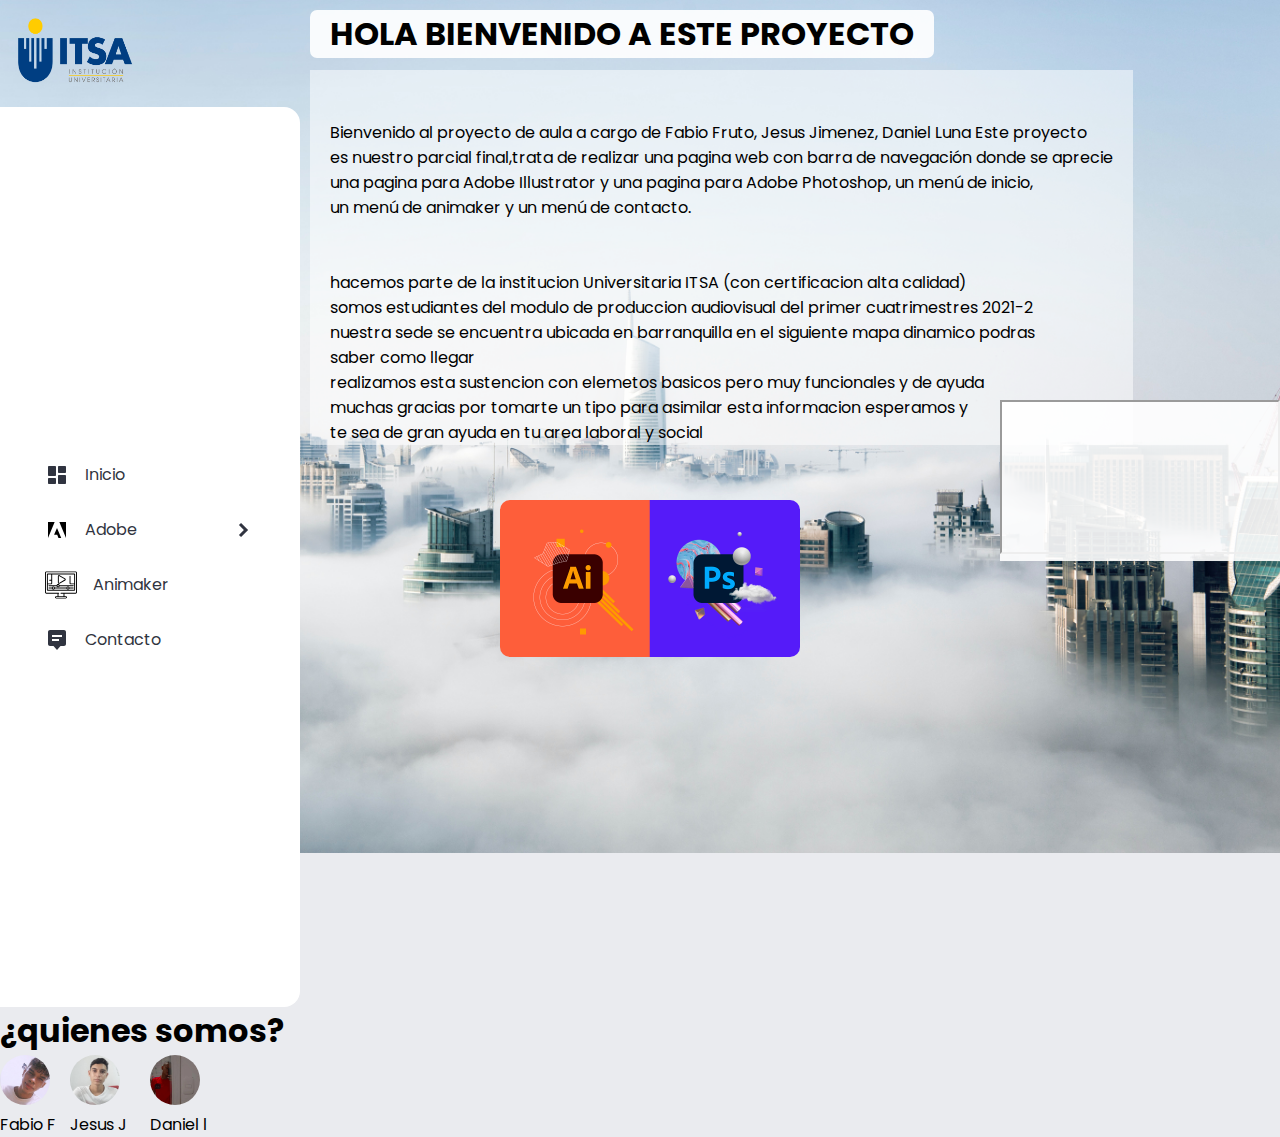
<file: index.html>
<!DOCTYPE html>
<html lang="es">
<head>
    <meta charset="UTF-8">
    <meta http-equiv="X-UA-Compatible" content="IE=edge">
    <meta name="viewport" content="width=device-width, initial-scale=1.0">
    <title>inicio</title>
    <link rel="stylesheet" href="estilos.css/estilos.css" >
</head>
<body>
	
	
	
	<div class="cuadrado">
	<h1>  HOLA BIENVENIDO A ESTE PROYECTO </h1>
	</div>
     
	<div class="cuerpo">
	<p1>	                                                                             <br> 
	                                                                                     <br>		
		 Bienvenido al proyecto de aula a cargo de Fabio Fruto, Jesus Jimenez, Daniel Luna
         Este proyecto <br>es nuestro parcial final,trata de realizar una pagina web con barra de navegación donde se aprecie<br> una pagina para Adobe Illustrator y una pagina para Adobe Photoshop, un menú de inicio,<br> un menú de animaker y  un menú de contacto.<br>
		                                                                              <br>
		                                                                              <br>


		hacemos parte de la institucion Universitaria ITSA (con certificacion alta calidad)<br>
		somos estudiantes del modulo de produccion audiovisual del primer cuatrimestres 2021-2<br>
		nuestra sede se encuentra ubicada en barranquilla en el siguiente mapa dinamico podras<br>
		saber como llegar<br>
		realizamos esta sustencion con elemetos basicos pero muy funcionales y de ayuda<br>
		muchas gracias por tomarte un tipo para asimilar esta informacion esperamos y<br> te sea de gran ayuda en tu area laboral y social 
		                                                                              
		<br>
		
		</p1>
	</div>
	
	<div class="foto_n">
	<img style="border-radius:10px" src="img/illustrator-photoshop-diferencias.jpg" width="50%" height="50%">
	</div>
	
    <nav class="nav">
		<img src="img/ITSA.png" width="150" height="100" position= "absolute">
		
        <ul class="list">

            <li class="list__item">
                <div class="list__button">
                    <img src="assets/dashboard.svg" class="list__img">
                    <a href="index.html" class="nav__link">Inicio</a>
                </div>
            </li>

            <li class="list__item list__item--click">
                <div class="list__button list__button--click">
                    <img src="assets/adobe.svg" class="list__img">
                    <a href="#" class="nav__link"> Adobe </a>
                    <img src="assets/arrow.svg" class="list__arrow">
					 
                </div>

                <ul class="list__show">
                    <li class="list__inside">
                        <a href="html/photoshop.html" class="nav__link nav__link--inside">Photoshop</a>
                    </li>

                    <li class="list__inside">
                        <a href="#" class="nav__link nav__link--inside">Illustrator</a>
                    </li>
                </ul>

            </li>


            <li class="list__item">
                <div class="list__button">
                    <img src="assets/animation.svg" class="list__img">
                    <a href="https://app.animaker.com/animo/Ywg3zrylHBbZOuOR/" class="nav__link">Animaker</a>
           
                </div>
            </li>

            
                


            <li class="list__item">
                <div class="list__button">
                    <img src="assets/message.svg" class="list__img">
                    <a href="html/contacto.html" class="nav__link">Contacto</a>
                </div>
            </li>

        </ul>
    </nav>
	<div class="map">
      <iframe src="https://www.google.com/maps/embed?pb=!1m18!1m12!1m3!1d951.298130841428!2d-74.78772445341197!3d10.986517997883304!2m3!1f0!2f0!3f0!3m2!1i1024!2i768!4f13.1!3m3!1m2!1s0x8ef42d64942e3111%3A0xc4ecff44cb312ef5!2sCra.%2045%20%2348-31%2C%20Barranquilla%2C%20Atl%C3%A1ntico!5e0!3m2!1ses-419!2sco!4v1629219776082!5m2!1ses-419!2sco" width="100%" height="100%" style="boder-radius:0;" allowfullscreen="" loading="lazy"></iframe>
	</div>
	<div class="info">
	<h1>¿quienes somos?</h1>
	</div>
	<div class="f">
		<img style="border-radius:50px" src="img/WhatsApp Image 2021-08-20 at 7.51.28 PM.jpeg" width="50" height="50" >
		<p>Fabio F</p>
	     </div>
	<div  class="j">
	 <img style="border-radius:50px" src="img/7273dd89-727c-4eaf-bf69-5fd31e1ab38d.jpg" width="50" height="50">
		<p>Jesus J</p>
	</div>
	<div class="d">
	 <img style="border-radius:50px" src="img/WhatsApp Image 2021-08-20 at 7.59.29 PM.jpeg" width="50" height="50">
		<p>Daniel l</p>
	   </div>
	

    
    <script src="main.js/main.js"></script>
								 
								 
</body>
</html>
</file>
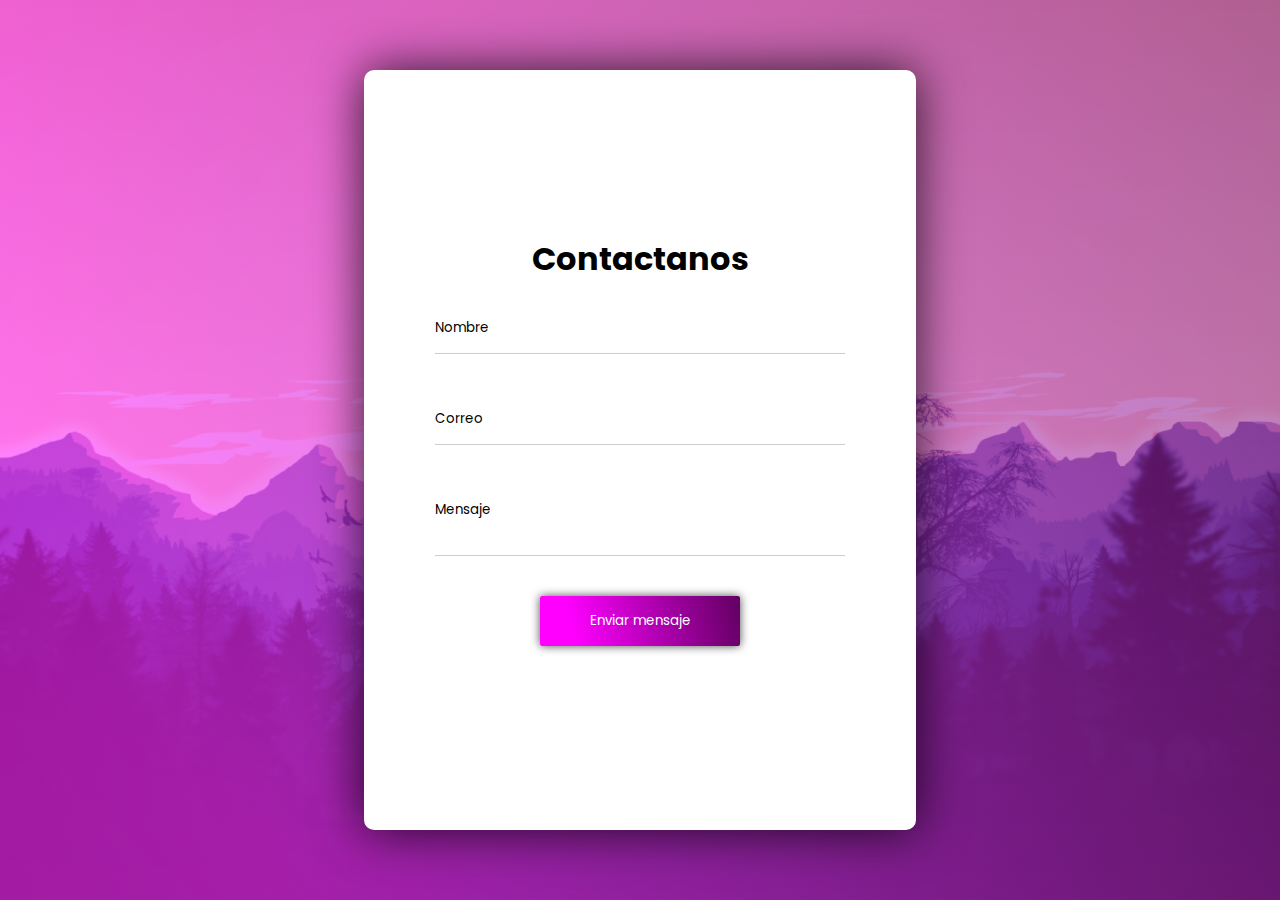
<file: html/contacto.html>
<!doctype html>
<html>
<head>
<meta charset="utf-8">
	<link rel="stylesheet" href="../estilos.css/app.css">
<title>Contacto</title>
</head>
<body>
	
	<div class="container">
	<form>
		<h1>Contactanos</h1>
		<input type="text" value="Nombre" placeholder="Nombre">
		<input type="text" value="Correo" placeholder="Correo">
		<textarea>Mensaje</textarea>
		<button>Enviar mensaje</button>
	</form>
	
	</div>
</body>
</html>
</file>
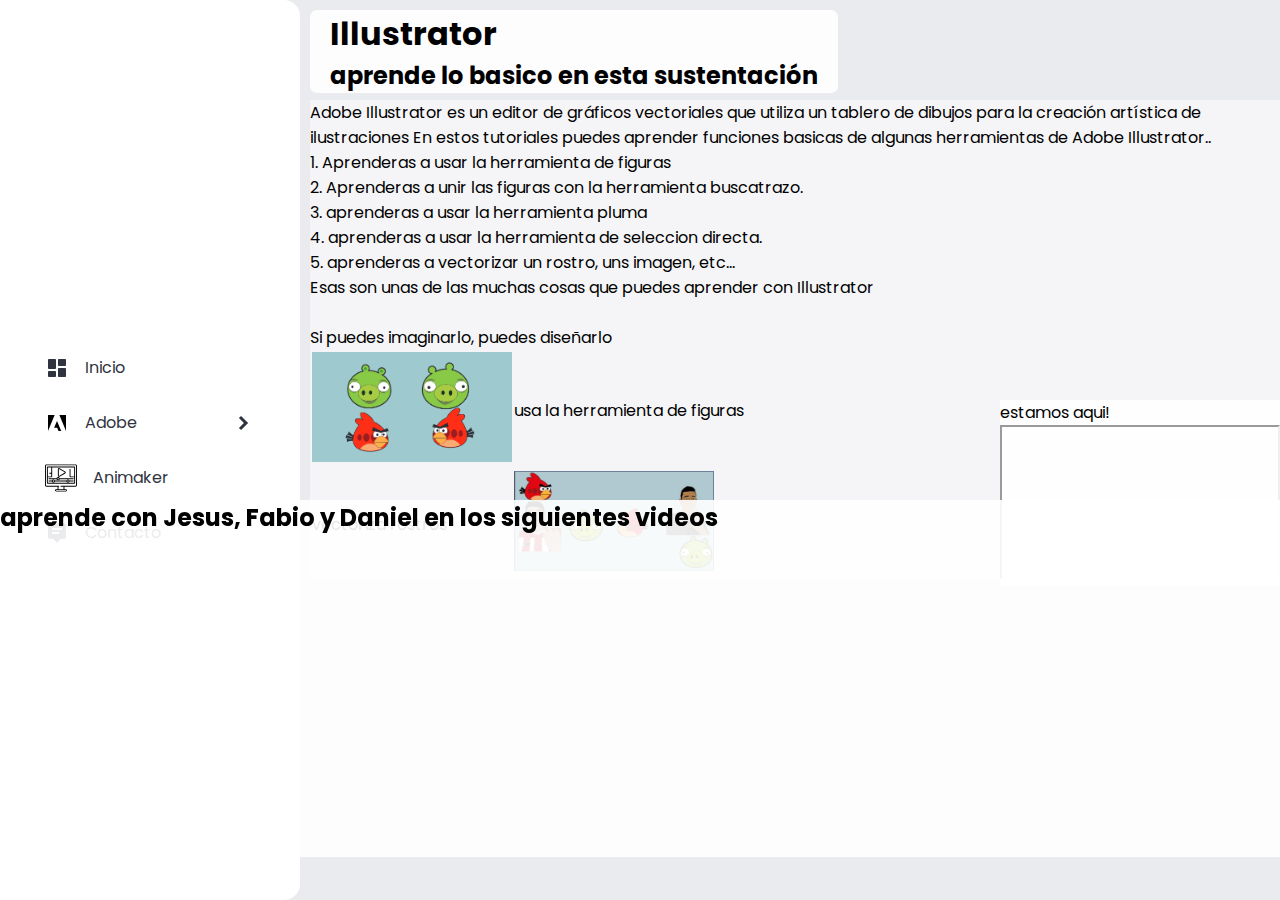
<file: html/illustrator.html>
<!DOCTYPE html>
<html lang="es">
<head>
    <meta charset="UTF-8">
    <meta http-equiv="X-UA-Compatible" content="IE=edge">
    <meta name="viewport" content="width=device-width, initial-scale=1.0">
    <title>Illustrator</title>
    <link rel="stylesheet" href="../estilos.css/estilos2.css" >
</head>
<body>
	
	
	
	<div class="cuadrado">
	<h1>  Illustrator </h1>
		<h2>aprende lo basico en esta sustentación </h2>
	</div>
     
	<div class="cuerpo">
	<p1> Adobe Illustrator es un editor de gráficos vectoriales que utiliza un tablero de dibujos  para la creación artística de ilustraciones
En estos tutoriales puedes aprender funciones basicas de algunas herramientas de Adobe Illustrator..<br>
        1. Aprenderas a usar la herramienta de figuras<br>
        2. Aprenderas a unir las figuras con la herramienta buscatrazo.<br>
        3. aprenderas a usar la herramienta pluma<br>
        4. aprenderas a usar la herramienta de seleccion directa.<br>
		5. aprenderas a vectorizar un rostro, uns imagen, etc...<br>
        Esas son unas de las muchas cosas que puedes aprender con Illustrator<br>
                                                                            <br>
        Si puedes imaginarlo, puedes diseñarlo
		
		</p1>
		<table class="def">

  <tr>

    <td>
	  <img src="../img/martin.png" width="200" height="110">
	  </td>

    <td>usa la herramienta de figuras</td>

    

  </tr>

  <tr>

    <td>vectoriza rostros</td>

    <td>
	  <img src="../img/rafa.png" width="200" height="100">
	  </td>

    

  </tr>

</table>
		
	</div>
	
	
    <nav class="nav">
        <ul class="list">

            <li class="list__item">
                <div class="list__button">
                    <img src="../assets/dashboard.svg" class="list__img">
                    <a href="../index.html" class="nav__link">Inicio</a>
                </div>
            </li>

            <li class="list__item list__item--click">
                <div class="list__button list__button--click">
                    <img src="../assets/adobe.svg" class="list__img">
                    <a href="#" class="nav__link"> Adobe </a>
                    <img src="../assets/arrow.svg" class="list__arrow">
					 
                </div>

                <ul class="list__show">
                    <li class="list__inside">
                        <a href="../html/photoshop.html" class="nav__link nav__link--inside">Photoshop</a>
                    </li>

                    <li class="list__inside">
                        <a href="../html/illustrator.html" class="nav__link nav__link--inside">Illustrator</a>
                    </li>
                </ul>

            </li>


            <li class="list__item">
                <div class="list__button">
                    <img src="../assets/animation.svg" class="list__img">
                    <a href="#" class="nav__link">Animaker</a>
                </div>
            </li>

            
                


            <li class="list__item">
                <div class="list__button">
                    <img src="../assets/message.svg" class="list__img">
                    <a href="html/contacto.html" class="nav__link">Contacto</a>
                </div>
            </li>

        </ul>
    </nav>
	<div class="map">
		<p1>estamos aqui!</p1>
      <iframe src="https://www.google.com/maps/embed?pb=!1m18!1m12!1m3!1d951.298130841428!2d-74.78772445341197!3d10.986517997883304!2m3!1f0!2f0!3f0!3m2!1i1024!2i768!4f13.1!3m3!1m2!1s0x8ef42d64942e3111%3A0xc4ecff44cb312ef5!2sCra.%2045%20%2348-31%2C%20Barranquilla%2C%20Atl%C3%A1ntico!5e0!3m2!1ses-419!2sco!4v1629219776082!5m2!1ses-419!2sco" width="100%" height="100%" style="boder-radius:0;" allowfullscreen="" loading="lazy"></iframe>
	</div>
	<div class="video">
	<h2>aprende con Jesus, Fabio y Daniel en los siguientes videos</h2>
		<iframe width="560" height="315" src="https://www.youtube.com/embed/I8gt-amn7oM" title="YouTube video player" frameborder="0" allow="accelerometer; autoplay; clipboard-write; encrypted-media; gyroscope; picture-in-picture" allowfullscreen></iframe>
		
		<iframe src="https://rr4---sn-hp57kn6r.c.drive.google.com/videoplayback?expire=1629530697&ei=CXIgYaXsIsSqhwaM25n4Dg&ip=152.200.66.97&cp=QVRHQUZfT1ZXSFhPOkoySkNhdnNLQVFHLXZCZHhSanJPMmQtUk1QMi1YbHdwNDRveTB2N2p6eFA&id=82c9525da6b336c9&itag=18&source=webdrive&requiressl=yes&mh=WQ&mm=32&mn=sn-hp57kn6r&ms=su&mv=m&mvi=4&pl=20&ttl=transient&susc=dr&driveid=1qMnlkGbQMOk43loVpFjZoL6b_KtvajYf&app=explorer&mime=video/mp4&vprv=1&prv=1&dur=529.507&lmt=1623451663531933&mt=1629515783&sparams=expire,ei,ip,cp,id,itag,source,requiressl,ttl,susc,driveid,app,mime,vprv,prv,dur,lmt&sig=AOq0QJ8wRAIgEJbe3AMPVNf9DlWVJQdJKdnwkeZbcPbXV_cc9CZG-bkCIGUpmXbJIzUELHj7DX25gpCaedNLjdyUU0oyoHDiGyx0&lsparams=mh,mm,mn,ms,mv,mvi,pl&lsig=AG3C_xAwRQIhAO6ocoIUQy5r0Qgu9CLDiZtWmjDF_4IyoxGS-gUseVLgAiAVEhEe7-Vk5xmd3jAwCSLPDxpUirTPCCcZWrH66E8UXw==&cpn=PN-eKVbsBKN2Ll6D&c=WEB_EMBEDDED_PLAYER&cver=1.20210818.1.0" width="320" height="180" frameborder="0" scrolling="no" allowfullscreen></iframe>
		
		<iframe src="https://rr5---sn-hp57ynl6.c.drive.google.com/videoplayback?expire=1629531447&ei=93QgYeWVLI3N8wSp7pn4BA&ip=152.200.66.97&cp=QVRHQUZfUFRSSFhPOkoySkR5cXNLQVFHLXZDYnNSanJPMmQtU0tLMi1YbHdwNDVtdDB2N2p6eFA&id=f189d47be501e79e&itag=18&source=webdrive&requiressl=yes&mh=A3&mm=32&mn=sn-hp57ynl6&ms=su&mv=m&mvi=5&pl=20&ttl=transient&susc=dr&driveid=1CZYsLUMyMgdWf6IrWMIgvUCTVOF-iRyP&app=explorer&mime=video/mp4&vprv=1&prv=1&dur=1651.078&lmt=1624136945391488&mt=1629515783&sparams=expire,ei,ip,cp,id,itag,source,requiressl,ttl,susc,driveid,app,mime,vprv,prv,dur,lmt&sig=AOq0QJ8wRQIhAKv2qdOTuyatkEYmqjAwdP97MsL-4l4QYkcRo63ck45qAiBN2Nc4KXfanYo4Cip5bBasU03mgd9xF2HkXnj7mcn8hA==&lsparams=mh,mm,mn,ms,mv,mvi,pl&lsig=AG3C_xAwRgIhAIY2UDaj-H10I1oBKAacSvdsDFMzSUylofXsntk5V6cGAiEArqkIx83b910XoE_up0bmLOTLGgrRD914xG-YvRtyTB0=&cpn=EZO1jl8eriieyk0u&c=WEB_EMBEDDED_PLAYER&cver=1.20210818.1.0" width="320" height="180" frameborder="0" scrolling="no" allowfullscreen></iframe>
		
		
		
	</div>

    
    <script src="../main.js/main.js"></script>
								 
								 
</body>
</html>
</file>
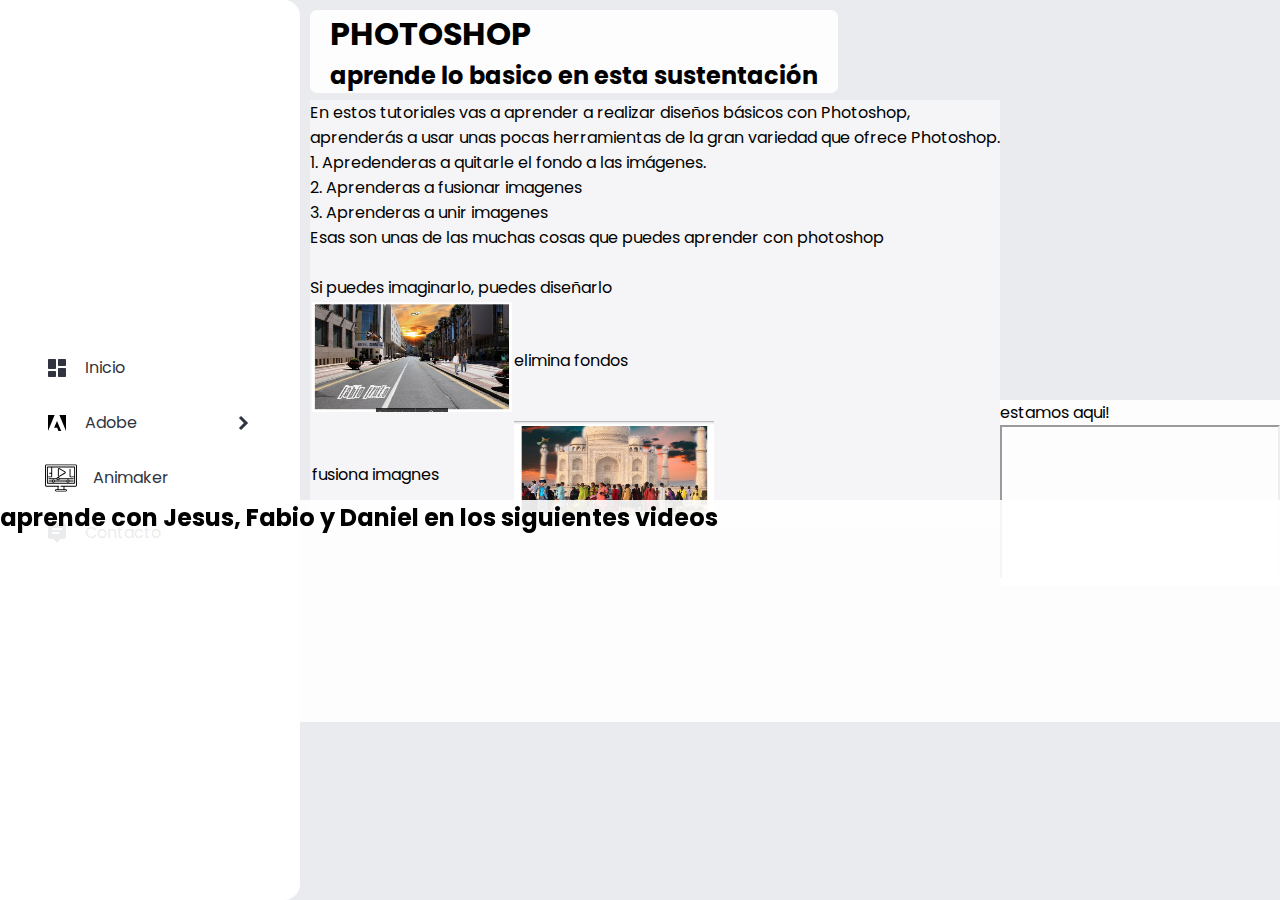
<file: html/photoshop.html>
<!DOCTYPE html>
<html lang="es">
<head>
    <meta charset="UTF-8">
    <meta http-equiv="X-UA-Compatible" content="IE=edge">
    <meta name="viewport" content="width=device-width, initial-scale=1.0">
    <title>Photoshop</title>
    <link rel="stylesheet" href="../estilos.css/estilos2.css" >
</head>
<body>
	
	
	
	<div class="cuadrado">
	<h1>  PHOTOSHOP </h1>
		<h2>aprende lo basico en esta sustentación </h2>
	</div>
     
	<div class="cuerpo">
	<p1> En estos tutoriales vas a aprender a realizar diseños básicos con Photoshop,<br> aprenderás a usar     unas pocas herramientas de la gran variedad que ofrece Photoshop.<br>
        1. Apredenderas a quitarle el fondo a las imágenes.<br>
        2. Aprenderas a fusionar imagenes<br>
        3. Aprenderas a unir imagenes<br>
        Esas son unas de las muchas cosas que puedes aprender con photoshop<br>
                                                                            <br>
        Si puedes imaginarlo, puedes diseñarlo
		
		</p1>
		<table class="def">

  <tr>

    <td>
	  <img src="../img/523a0aec-d3d9-4ff2-b195-1c91497ee256 (1).jpg" width="200" height="110">
	  </td>

    <td>elimina fondos</td>

    

  </tr>

  <tr>

    <td>fusiona imagnes</td>

    <td>
	  <img src="../img/6de34264-e762-49e3-8620-5deb8e33ddf6.jpg" width="200" height="100">
	  </td>

    

  </tr>

</table>
		
	</div>
	
	
    <nav class="nav">
        <ul class="list">

            <li class="list__item">
                <div class="list__button">
                    <img src="../assets/dashboard.svg" class="list__img">
                    <a href="../index.html" class="nav__link">Inicio</a>
                </div>
            </li>

            <li class="list__item list__item--click">
                <div class="list__button list__button--click">
                    <img src="../assets/adobe.svg" class="list__img">
                    <a href="#" class="nav__link"> Adobe </a>
                    <img src="../assets/arrow.svg" class="list__arrow">
					 
                </div>

                <ul class="list__show">
                    <li class="list__inside">
                        <a href="../html/photoshop.html" class="nav__link nav__link--inside">Photoshop</a>
                    </li>

                    <li class="list__inside">
                        <a href="../html/illustrator.html" class="nav__link nav__link--inside">Illustrator</a>
                    </li>
                </ul>

            </li>


            <li class="list__item">
                <div class="list__button">
                    <img src="../assets/animation.svg" class="list__img">
                    <a href="#" class="nav__link">Animaker</a>
                </div>
            </li>

            
                


            <li class="list__item">
                <div class="list__button">
                    <img src="../assets/message.svg" class="list__img">
                    <a href="html/contacto.html" class="nav__link">Contacto</a>
                </div>
            </li>

        </ul>
    </nav>
	<div class="map">
		<p1>estamos aqui!</p1>
      <iframe src="https://www.google.com/maps/embed?pb=!1m18!1m12!1m3!1d951.298130841428!2d-74.78772445341197!3d10.986517997883304!2m3!1f0!2f0!3f0!3m2!1i1024!2i768!4f13.1!3m3!1m2!1s0x8ef42d64942e3111%3A0xc4ecff44cb312ef5!2sCra.%2045%20%2348-31%2C%20Barranquilla%2C%20Atl%C3%A1ntico!5e0!3m2!1ses-419!2sco!4v1629219776082!5m2!1ses-419!2sco" width="100%" height="100%" style="boder-radius:0;" allowfullscreen="" loading="lazy"></iframe>
	</div>
	<div class="video">
	<h2>aprende con Jesus, Fabio y Daniel en los siguientes videos</h2>
		<iframe src="https://onedrive.live.com/embed?cid=550D4BFA8764F2E2&resid=550D4BFA8764F2E2%21130&authkey=AEwQYPEKhbus64c" width="320" height="180" frameborder="0" scrolling="no" allowfullscreen></iframe>
		
		<iframe src="https://rr4---sn-hp57kn6r.c.drive.google.com/videoplayback?expire=1629530697&ei=CXIgYaXsIsSqhwaM25n4Dg&ip=152.200.66.97&cp=QVRHQUZfT1ZXSFhPOkoySkNhdnNLQVFHLXZCZHhSanJPMmQtUk1QMi1YbHdwNDRveTB2N2p6eFA&id=82c9525da6b336c9&itag=18&source=webdrive&requiressl=yes&mh=WQ&mm=32&mn=sn-hp57kn6r&ms=su&mv=m&mvi=4&pl=20&ttl=transient&susc=dr&driveid=1qMnlkGbQMOk43loVpFjZoL6b_KtvajYf&app=explorer&mime=video/mp4&vprv=1&prv=1&dur=529.507&lmt=1623451663531933&mt=1629515783&sparams=expire,ei,ip,cp,id,itag,source,requiressl,ttl,susc,driveid,app,mime,vprv,prv,dur,lmt&sig=AOq0QJ8wRAIgEJbe3AMPVNf9DlWVJQdJKdnwkeZbcPbXV_cc9CZG-bkCIGUpmXbJIzUELHj7DX25gpCaedNLjdyUU0oyoHDiGyx0&lsparams=mh,mm,mn,ms,mv,mvi,pl&lsig=AG3C_xAwRQIhAO6ocoIUQy5r0Qgu9CLDiZtWmjDF_4IyoxGS-gUseVLgAiAVEhEe7-Vk5xmd3jAwCSLPDxpUirTPCCcZWrH66E8UXw==&cpn=PN-eKVbsBKN2Ll6D&c=WEB_EMBEDDED_PLAYER&cver=1.20210818.1.0" width="320" height="180" frameborder="0" scrolling="no" allowfullscreen></iframe>
		
		<iframe src="https://rr5---sn-hp57ynl6.c.drive.google.com/videoplayback?expire=1629531447&ei=93QgYeWVLI3N8wSp7pn4BA&ip=152.200.66.97&cp=QVRHQUZfUFRSSFhPOkoySkR5cXNLQVFHLXZDYnNSanJPMmQtU0tLMi1YbHdwNDVtdDB2N2p6eFA&id=f189d47be501e79e&itag=18&source=webdrive&requiressl=yes&mh=A3&mm=32&mn=sn-hp57ynl6&ms=su&mv=m&mvi=5&pl=20&ttl=transient&susc=dr&driveid=1CZYsLUMyMgdWf6IrWMIgvUCTVOF-iRyP&app=explorer&mime=video/mp4&vprv=1&prv=1&dur=1651.078&lmt=1624136945391488&mt=1629515783&sparams=expire,ei,ip,cp,id,itag,source,requiressl,ttl,susc,driveid,app,mime,vprv,prv,dur,lmt&sig=AOq0QJ8wRQIhAKv2qdOTuyatkEYmqjAwdP97MsL-4l4QYkcRo63ck45qAiBN2Nc4KXfanYo4Cip5bBasU03mgd9xF2HkXnj7mcn8hA==&lsparams=mh,mm,mn,ms,mv,mvi,pl&lsig=AG3C_xAwRgIhAIY2UDaj-H10I1oBKAacSvdsDFMzSUylofXsntk5V6cGAiEArqkIx83b910XoE_up0bmLOTLGgrRD914xG-YvRtyTB0=&cpn=EZO1jl8eriieyk0u&c=WEB_EMBEDDED_PLAYER&cver=1.20210818.1.0" width="320" height="180" frameborder="0" scrolling="no" allowfullscreen></iframe>
		
		
		
	</div>

    
    <script src="../main.js/main.js"></script>
								 
								 
</body>
</html>
</file>
<file: estilos.css/estilos.css>
@import url('https://fonts.googleapis.com/css2?family=Poppins:wght@300;400&display=swap');

*{
    margin: 0;
    padding: 0;
    box-sizing: border-box;
}

body{
    background: #EAEBEF;
    font-family: 'Poppins', sans-serif;
	background-image: url("../img/pexels-aleksandar-pasaric-325185.jpg");
	background-size: 100% ;
	background-repeat: no-repeat;
}

.nav{
    width: 300px;
}

.nav__link{
    color: #303440;
    display: block;
    padding: 15px 0;
    text-decoration: none;
}

.nav__link--inside{
    border-radius: 6px ;
    padding-left: 20px;
    text-align: left;
}

.nav__link--inside:hover{
    background: #F6F8FA;
}

.list{
    width: 100%;
    height: 100vh;
    display: flex;
    justify-content: center;
    flex-direction: column;
    border-radius: 0 16px 16px 0;
    background: #fff;
}

.list__item{
    list-style: none;
    width: 100%;
    text-align: center;
    overflow: hidden;
}

.list__item--click{
    cursor: pointer;
}

.list__button{
    display: flex;
    align-items: center;
    gap: 1em;
    width: 70%;
    margin: 0 auto;
}

.arrow .list__arrow{
    transform: rotate(90deg);
}

.list__arrow{
    margin-left: auto;
    transition: transform .3s;
}

.list__show{
    width: 80%;
    margin-left: auto;
    border-left: 2px solid #303440;
    list-style: none;
    transition: height .4s;
    height: 0;
}
.cuerpo{
	width: auto;
	height: auto;
    background-color: rgba(255, 255, 255, 0.5);
    left: 310px;
	top: 70px;
	boder-radius:4px;
	position: absolute;
	padding-left: 20px;
	padding-right: 20px;
	
	
}
.cuadrado{
    width: auto;
    heigth:auto;
	background-color: rgba(255, 255, 255, 0.9);
	position: absolute;
	left: 310px;
	top:10px;
	border-radius:7px; 
    padding-left: 20px;
	padding-right: 20px;

}
.map{
    width: auto;
    heigth: auto;
	left: 1000px;
	top: 400px;
	boder-radius:7px;
	position: absolute;
	background-color: rgba(255, 255, 255, 0.9);
	
}
.f{
	
	width: 60px;
    heigth: 50px;
	boder-radius:50px;
	position: absolute;

}
.j{
	width: 60px;
    heigth: 50px;
	left: 70px;
	position: absolute;
}

.d{
    width: 60px;
    heigth: 50px;
	left: 150px;
	position: absolute;
}
.foto_n{
    width: 600px;
    heigth:550px;
	left: 500px;
	top: 500px;
	position: absolute;
}
</file>
<file: estilos.css/app.css>
@import url('https://fonts.googleapis.com/css2?family=Poppins:wght@300;400&display=swap');
*{
	padding: 0px;
	margin: 0px;
	font-family: 'Poppins', sans-serif;
	
}

body{
	background-image: url("../img/2.png");
	background-size: cover;
	background-position: center;
}

.container{
	display: flex;
	width: 100%;
	height: 100vh;
	background:-webkit-gradient(linear, left bottom, right top, color-stop(0%, rgba(255,0,255,0.5)), color-stop(17%, rgba(255,0,255,0.5)), color-stop(58%, rgba(176,0,176,0.5)), color-stop(100%, rgba(97,0,97,0.5)));
    justify-content: center;
    align-items: center;
}

form{
    display: flex;
    flex-flow: column;
    background-color: white;
    width: 40%;
    height: 80%;
    padding: 20px;
    justify-content: center;
    align-items: center;
    box-shadow: rgba(0,0,0,0.8) 0px 0px 50px;
    border-radius: 10px;
}

input, textarea{
    border: none;
    resize: none;
    outline: none;
    padding: 15px 0px;
    width: 80%;
    margin: 20px;
    transition: all 300ms;
    border-bottom: 1px solid rgba(0,0,0,0.2);
}

input:focus, textarea:focus{
    border-bottom-color: #610061 ;
}


button{
    border: none;
    outline: none;
    background: -webkit-gradient(linear, left bottom, right top, color-stop(0%, rgba(255,0,255,1)), color-stop(17%, rgba(255,0,255,1)), color-stop(58%, rgba(176,0,176,1)), color-stop(100%, rgba(97,0,97,1)));
    padding: 15px;
    width: 200px;
    color: white;
    border-radius: 2px;
    box-shadow: rgba(0,0,0,0.7) 0px 0px 10px;
    margin: 20px 0px;
    cursor: pointer;
    transition: all 300ms;
}

button:hover{
    transform: scale(1.05);
    box-shadow: rgba(0,0,0,0.9) 0px 0px 10px;
}
</file>
<file: estilos.css/estilos2.css>
@import url('https://fonts.googleapis.com/css2?family=Poppins:wght@300;400&display=swap');

*{
    margin: 0;
    padding: 0;
    box-sizing: border-box;
}

body{
    background: #EAEBEF;
    font-family: 'Poppins', sans-serif;
	background-image: url("file:///C:/Users/fabio/Desktop/Pagina_final/img/pexels-tom-swinnen-1034650.jpg");
	background-size: 100% ;
	background-repeat: no-repeat;
}

.nav{
    width: 300px;
}

.nav__link{
    color: #303440;
    display: block;
    padding: 15px 0;
    text-decoration: none;
}

.nav__link--inside{
    border-radius: 6px ;
    padding-left: 20px;
    text-align: left;
}

.nav__link--inside:hover{
    background: #F6F8FA;
}

.list{
    width: 100%;
    height: 100vh;
    display: flex;
    justify-content: center;
    flex-direction: column;
    border-radius: 0 16px 16px 0;
    background: #fff;
}

.list__item{
    list-style: none;
    width: 100%;
    text-align: center;
    overflow: hidden;
}

.list__item--click{
    cursor: pointer;
}

.list__button{
    display: flex;
    align-items: center;
    gap: 1em;
    width: 70%;
    margin: 0 auto;
}

.arrow .list__arrow{
    transform: rotate(90deg);
}

.list__arrow{
    margin-left: auto;
    transition: transform .3s;
}

.list__show{
    width: 80%;
    margin-left: auto;
    border-left: 2px solid #303440;
    list-style: none;
    transition: height .4s;
    height: 0;
}
.cuerpo{
	width: auto;
	height: auto;
    background-color: rgba(255, 255, 255, 0.5);
    left: 310px;
	top: 100px;
	boder-radius:4px;
	position: absolute;
	
	
}
.cuadrado{
    width: auto;
    heigth:auto;
	background-color: rgba(255, 255, 255, 0.9);
	position: absolute;
	left: 310px;
	top:10px;
	border-radius:7px; 
    padding-left: 20px;
	padding-right: 20px;

}
.map{
    width: auto;
    heigth: auto;
	left: 1000px;
	top: 400px;
	boder-radius:7px;
	position: absolute;
	background-color: rgba(255, 255, 255, 0.9);
	
}

.video{
    width: 100%;
    heigth:100%;
	letf:320px;
	top:500px;
	position: absolute;
    background-color: rgba(255, 255, 255, 0.9);
	
}
</file>
